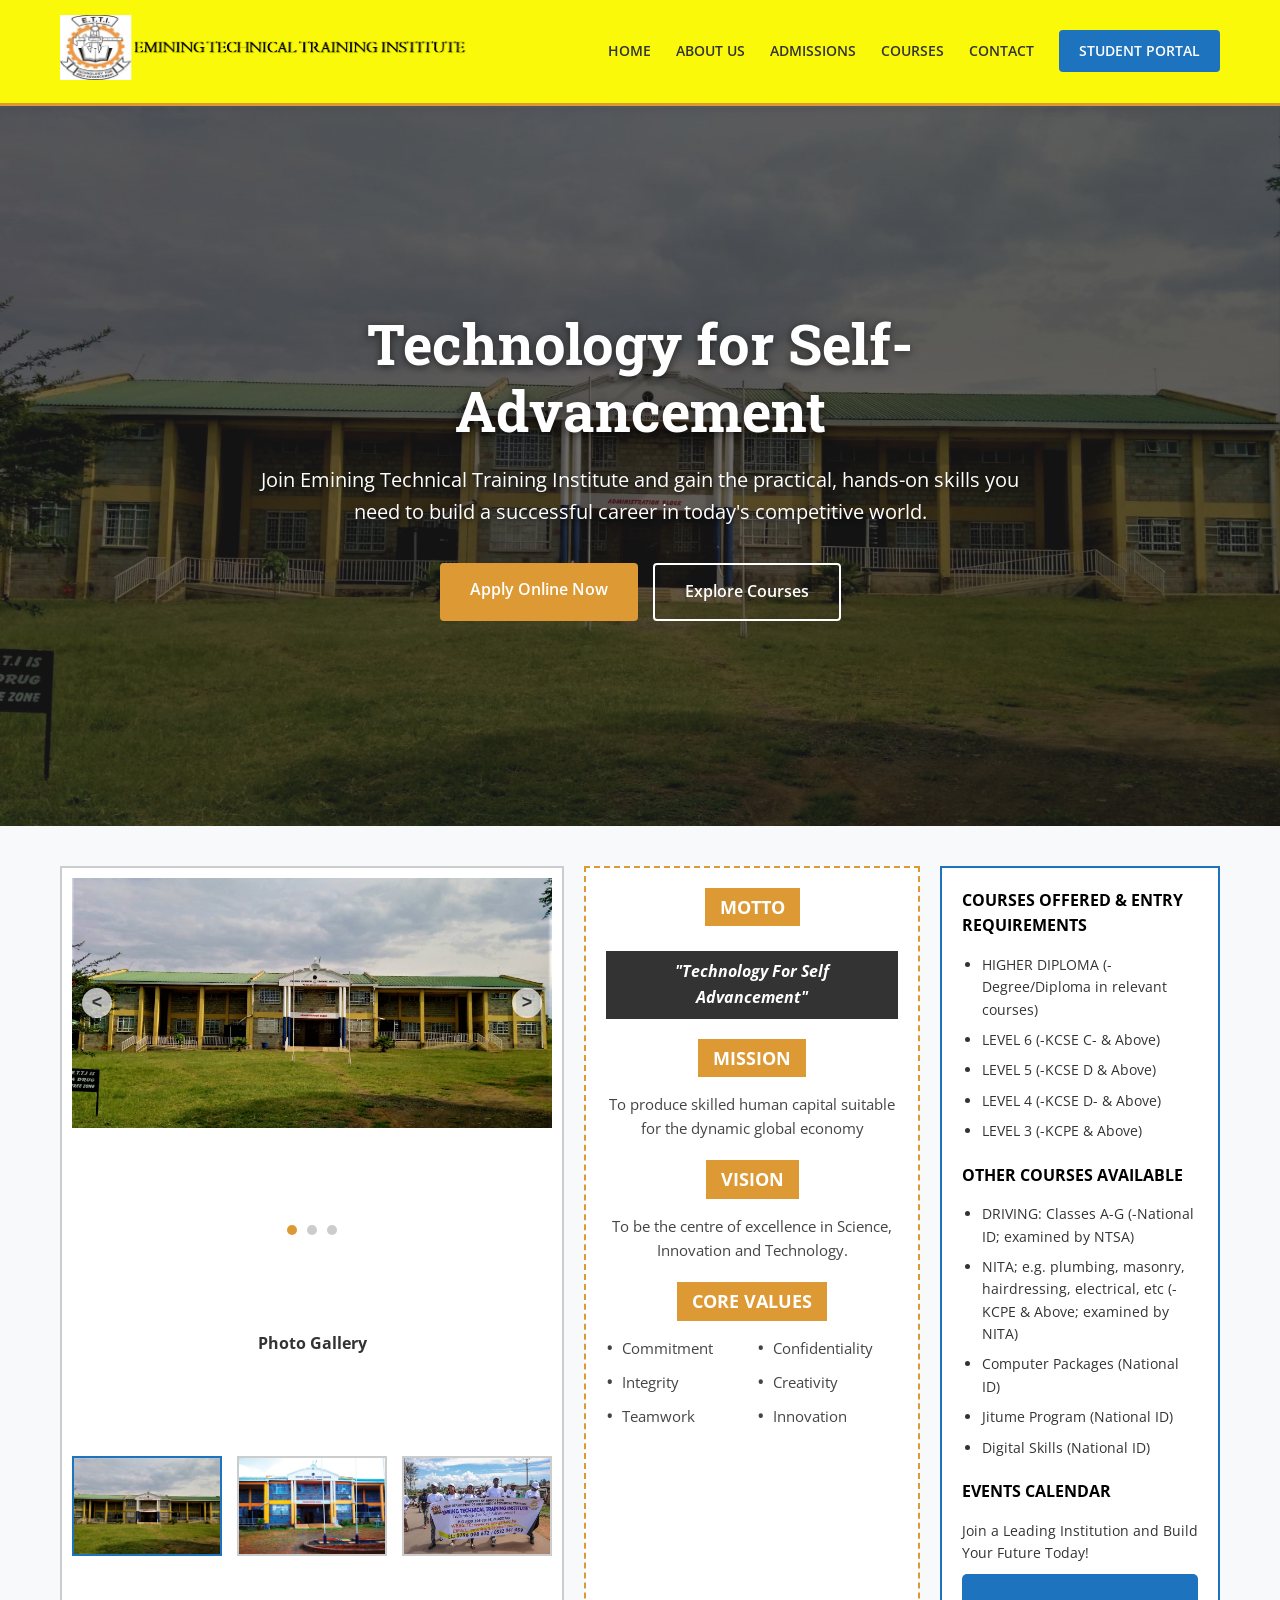
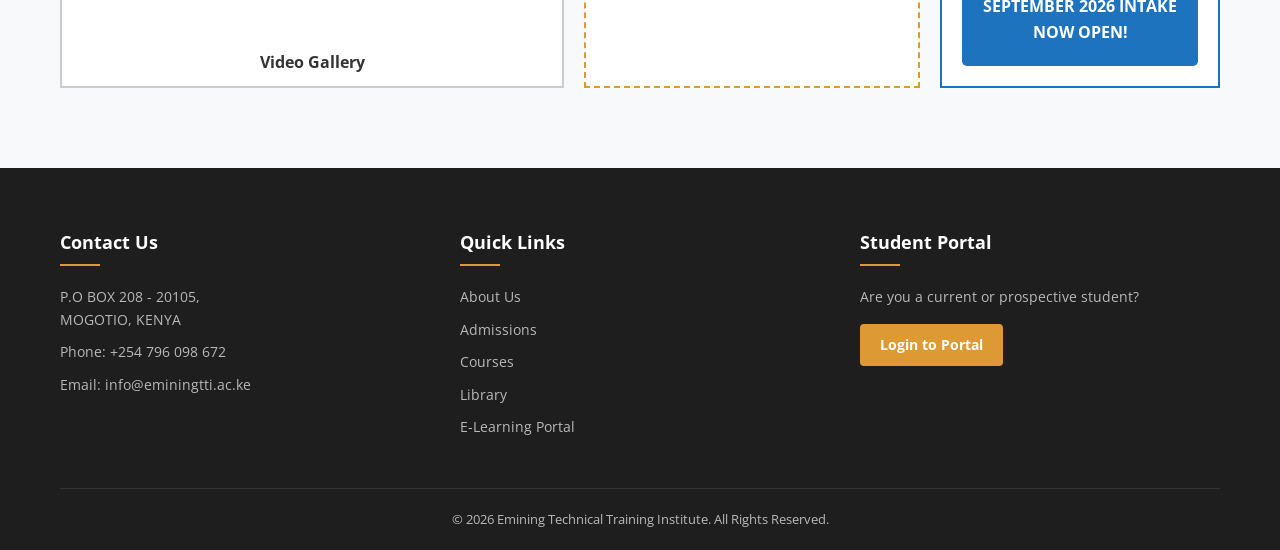
<file: index.html>
<!doctype html>
<html lang="en">
  <head>
    <meta charset="UTF-8" />
    <meta name="viewport" content="width=device-width, initial-scale=1.0" />
    <title>
      Emining Technical Training Institute | Technology for Self-Advancement
    </title>

    <!-- Google Fonts -->
    <link rel="preconnect" href="https://fonts.googleapis.com" />
    <link rel="preconnect" href="https://fonts.gstatic.com" crossorigin />
    <link
      href="https://fonts.googleapis.com/css2?family=Open+Sans:wght@400;600;700&family=Roboto+Slab:wght@500;700&display=swap"
      rel="stylesheet"
    />

    <!-- External CSS -->
    <link rel="stylesheet" href="assets/style.css" />

    <!-- Custom inline styles for the new layout -->
    <style>
      .info-grid {
        display: grid;
        grid-template-columns: 1fr 1.2fr 1fr;
        gap: 20px;
        margin-bottom: 40px;
      }

      /* Left Column - Image Slider */
      .image-slider-box {
        background: #fff;
        border: 2px solid #ccc;
        padding: 10px;
        position: relative;
        display: flex;
        flex-direction: column;
        justify-content: space-between;
      }
      .slider-image-container {
        position: relative;
        width: 100%;
        height: 250px;
        overflow: hidden;
        background: #000;
      }
      .slider-image-container img {
        width: 100%;
        height: 100%;
        object-fit: cover;
        transition: opacity 0.3s ease;
      }
      .slider-nav {
        position: absolute;
        top: 50%;
        width: 100%;
        display: flex;
        justify-content: space-between;
        transform: translateY(-50%);
        padding: 0 10px;
      }
      .slider-nav button {
        background: rgba(255, 255, 255, 0.7);
        border: none;
        border-radius: 50%;
        width: 30px;
        height: 30px;
        font-size: 18px;
        font-weight: bold;
        cursor: pointer;
        color: #333;
      }
      .slider-nav button:hover {
        background: #fff;
      }
      .slider-dots {
        text-align: center;
        margin-top: 10px;
      }
      .slider-dots span {
        display: inline-block;
        width: 10px;
        height: 10px;
        background: #ccc;
        border-radius: 50%;
        margin: 0 3px;
        cursor: pointer;
      }
      .slider-dots span.active {
        background: var(--primary-gold);
      }
      .slider-caption {
        text-align: center;
        font-weight: bold;
        margin-top: 10px;
        color: #333;
      }

      /* Middle Column - Mission/Vision */
      .mission-vision-box {
        border: 2px dashed var(--primary-gold);
        padding: 20px;
        background: #fff;
      }
      .mv-section {
        margin-bottom: 20px;
        text-align: center;
      }
      .mv-title {
        background: var(--primary-gold);
        color: #fff;
        padding: 5px 15px;
        font-weight: bold;
        font-size: 18px;
        display: inline-block;
        margin-bottom: 15px;
        text-transform: uppercase;
      }
      .mv-text {
        font-size: 15px;
        color: #444;
        line-height: 1.6;
        margin-bottom: 10px;
      }
      .mv-motto {
        background: #333;
        color: #fff;
        padding: 8px 15px;
        display: inline-block;
        font-weight: bold;
        font-size: 16px;
        font-style: italic;
        margin-top: 10px;
      }
      .core-values-list {
        list-style: none;
        padding: 0;
        display: grid;
        grid-template-columns: 1fr 1fr;
        gap: 10px;
        text-align: left;
        max-width: 300px;
        margin: 0 auto;
      }
      .core-values-list li {
        font-size: 15px;
        color: #444;
        display: flex;
        align-items: center;
      }
      .core-values-list li::before {
        content: "•";
        color: #444;
        font-size: 20px;
        margin-right: 8px;
        line-height: 1;
      }

      /* Right Column - Requirements */
      .requirements-box {
        border: 2px solid #1e73be;
        padding: 20px;
        background: #fff;
      }
      .requirements-box h3 {
        font-size: 16px;
        color: #000;
        margin-bottom: 15px;
        text-transform: uppercase;
        font-weight: bold;
      }
      .requirements-box ul {
        list-style: disc;
        padding-left: 20px;
        margin-bottom: 20px;
      }
      .requirements-box ul li {
        font-size: 14px;
        margin-bottom: 8px;
        color: #333;
      }
      .requirements-box p {
        font-size: 14px;
        margin-bottom: 10px;
      }

      /* Gallery Bottom */
      .bottom-gallery {
        display: flex;
        justify-content: center;
        gap: 15px;
        margin-top: 20px;
      }
      .bottom-gallery img {
        width: 150px;
        height: 100px;
        object-fit: cover;
        border: 2px solid #ccc;
        cursor: pointer;
        transition: border-color 0.3s;
      }
      .bottom-gallery img:hover,
      .bottom-gallery img.active {
        border-color: #1e73be;
      }

      @media (max-width: 992px) {
        .info-grid {
          grid-template-columns: 1fr;
        }
      }
    </style>
  </head>
  <body>
    <!-- HEADER & NAVIGATION -->
    <header class="main-header">
      <div class="container header-content">
        <div class="logo-area">
          <a href="index.html">
            <img
              src="assets/logo.png"
              alt="Emining Technical Training Institute Logo"
            />
          </a>
        </div>

        <div class="menu-toggle" id="mobile-menu">☰</div>

        <nav class="main-nav" id="nav-menu">
          <a href="index.html">Home</a>
          <a href="includes/about.html">About Us</a>
          <a href="includes/admissions.html">Admissions</a>
          <a href="includes/courses.html">Courses</a>
          <a href="includes/contact.html">Contact</a>
          <a href="student-portal/login.php" class="btn-portal"
            >Student Portal</a
          >
        </nav>
      </div>
    </header>

    <!-- HERO SECTION -->
    <section class="hero">
      <div class="hero-bg-slides" id="heroSlides">
        <div
          class="slide active"
          style="background-image: url(&quot;assets/campus.jpg&quot;)"
        ></div>
        <div
          class="slide"
          style="background-image: url(&quot;assets/campus1.jpg&quot;)"
        ></div>
        <div
          class="slide"
          style="background-image: url(&quot;assets/campus2.jpg&quot;)"
        ></div>
      </div>

      <div class="hero-content">
        <h1>Technology for Self-Advancement</h1>
        <p>
          Join Emining Technical Training Institute and gain the practical,
          hands-on skills you need to build a successful career in today's
          competitive world.
        </p>
        <div class="hero-buttons">
          <a
            href="includes/admissions.html"
            class="btn btn-primary"
            style="text-decoration: none; display: inline-block"
            >Apply Online Now</a
          >
          <a
            href="includes/courses.html"
            class="btn btn-secondary"
            style="text-decoration: none; display: inline-block"
            >Explore Courses</a
          >
        </div>
      </div>
    </section>

    <!-- NEW MAIN CONTENT GRID-->
    <section
      class="welcome-section"
      style="padding: 40px 0; background: #f8f9fa"
    >
      <div class="container">
        <div class="info-grid">
          <!-- LEFT COLUMN: IMAGE SLIDER -->
          <div class="image-slider-box">
            <div class="slider-image-container">
              <img
                id="mainSliderImage"
                src="assets/campus.jpg"
                alt="Campus Image"
              />
              <div class="slider-nav">
                <button onclick="prevImage()">&lt;</button>
                <button onclick="nextImage()">&gt;</button>
              </div>
            </div>
            <div class="slider-dots" id="sliderDots">
              <span class="active" onclick="setImage(0)"></span>
              <span onclick="setImage(1)"></span>
              <span onclick="setImage(2)"></span>
            </div>
            <div class="slider-caption">Photo Gallery</div>

            <div class="bottom-gallery">
              <img
                src="assets/campus.jpg"
                class="active"
                onclick="setImage(0)"
                alt="Thumb 1"
              />
              <img
                src="assets/campus1.jpg"
                onclick="setImage(1)"
                alt="Thumb 2"
              />
              <img
                src="assets/campus2.jpg"
                onclick="setImage(2)"
                alt="Thumb 3"
              />
            </div>
            <div class="slider-caption" style="margin-top: 15px">
              Video Gallery
            </div>
          </div>

          <!-- MIDDLE COLUMN: MOTTO, MISSION, VISION, VALUES -->
          <div class="mission-vision-box">
            <div class="mv-section">
              <div class="mv-title">Motto</div>
              <br />
              <div class="mv-motto">"Technology For Self Advancement"</div>
            </div>

            <div class="mv-section">
              <div class="mv-title">Mission</div>
              <p class="mv-text">
                To produce skilled human capital suitable for the dynamic global
                economy
              </p>
            </div>

            <div class="mv-section">
              <div class="mv-title">Vision</div>
              <p class="mv-text">
                To be the centre of excellence in Science, Innovation and
                Technology.
              </p>
            </div>

            <div class="mv-section">
              <div class="mv-title">Core Values</div>
              <ul class="core-values-list">
                <li>Commitment</li>
                <li>Confidentiality</li>
                <li>Integrity</li>
                <li>Creativity</li>
                <li>Teamwork</li>
                <li>Innovation</li>
              </ul>
            </div>
          </div>

          <!-- RIGHT COLUMN: COURSE REQUIREMENTS -->
          <div class="requirements-box">
            <h3>COURSES OFFERED & ENTRY REQUIREMENTS</h3>
            <ul>
              <li>HIGHER DIPLOMA (-Degree/Diploma in relevant courses)</li>
              <li>LEVEL 6 (-KCSE C- & Above)</li>
              <li>LEVEL 5 (-KCSE D & Above)</li>
              <li>LEVEL 4 (-KCSE D- & Above)</li>
              <li>LEVEL 3 (-KCPE & Above)</li>
            </ul>

            <h3>OTHER COURSES AVAILABLE</h3>
            <ul>
              <li>DRIVING: Classes A-G (-National ID; examined by NTSA)</li>
              <li>
                NITA; e.g. plumbing, masonry, hairdressing, electrical, etc
                (-KCPE & Above; examined by NITA)
              </li>
              <li>Computer Packages (National ID)</li>
              <li>Jitume Program (National ID)</li>
              <li>Digital Skills (National ID)</li>
            </ul>

            <h3>EVENTS CALENDAR</h3>
            <p>Join a Leading Institution and Build Your Future Today!</p>
            <!-- Placeholder for the poster -->
            <div
              style="
                background: #1e73be;
                color: white;
                padding: 20px;
                text-align: center;
                font-weight: bold;
                border-radius: 5px;
              "
            >
              SEPTEMBER 2026 INTAKE<br />NOW OPEN!
            </div>
          </div>
        </div>
      </div>
    </section>

    <!-- FOOTER -->
    <footer class="site-footer">
      <div class="container">
        <div class="footer-grid">
          <div class="footer-col">
            <h4>Contact Us</h4>
            <p>P.O BOX 208 - 20105,<br />MOGOTIO, KENYA</p>
            <p>Phone: +254 796 098 672</p>
            <p>Email: info@eminingtti.ac.ke</p>
          </div>
          <div class="footer-col">
            <h4>Quick Links</h4>
            <a href="includes/about.html">About Us</a>
            <a href="includes/admissions.html">Admissions</a>
            <a href="includes/courses.html">Courses</a>
            <a href="#">Library</a>
            <a href="student-portal/login.php">E-Learning Portal</a>
          </div>
          <div class="footer-col">
            <h4>Student Portal</h4>
            <p>Are you a current or prospective student?</p>
            <p style="margin-top: 15px">
              <a
                href="student-portal/login.php"
                style="
                  background: var(--primary-gold);
                  color: white;
                  padding: 10px 20px;
                  border-radius: 4px;
                  display: inline-block;
                  font-weight: bold;
                "
                >Login to Portal</a
              >
            </p>
          </div>
        </div>
        <div class="footer-bottom">
          <p>
            &copy; 2026 Emining Technical Training Institute. All Rights
            Reserved.
          </p>
        </div>
      </div>
    </footer>

    <!-- External JavaScript for Hero -->
    <script src="assets/script.js"></script>

    <!-- Custom JavaScript for the New Image Swiper -->
    <script>
      const images = [
        "assets/campus.jpg",
        "assets/campus1.jpg",
        "assets/campus2.jpg",
      ];
      let currentIndex = 0;

      function updateSlider() {
        // Update main image
        document.getElementById("mainSliderImage").src = images[currentIndex];

        // Update dots
        const dots = document.getElementById("sliderDots").children;
        for (let i = 0; i < dots.length; i++) {
          dots[i].classList.remove("active");
        }
        dots[currentIndex].classList.add("active");

        // Update thumbnails
        const thumbs = document.querySelectorAll(".bottom-gallery img");
        thumbs.forEach((img, index) => {
          img.classList.remove("active");
          if (index === currentIndex) {
            img.classList.add("active");
          }
        });
      }

      function nextImage() {
        currentIndex = (currentIndex + 1) % images.length;
        updateSlider();
      }

      function prevImage() {
        currentIndex = (currentIndex - 1 + images.length) % images.length;
        updateSlider();
      }

      function setImage(index) {
        currentIndex = index;
        updateSlider();
      }
    </script>
  </body>
</html>
</file>
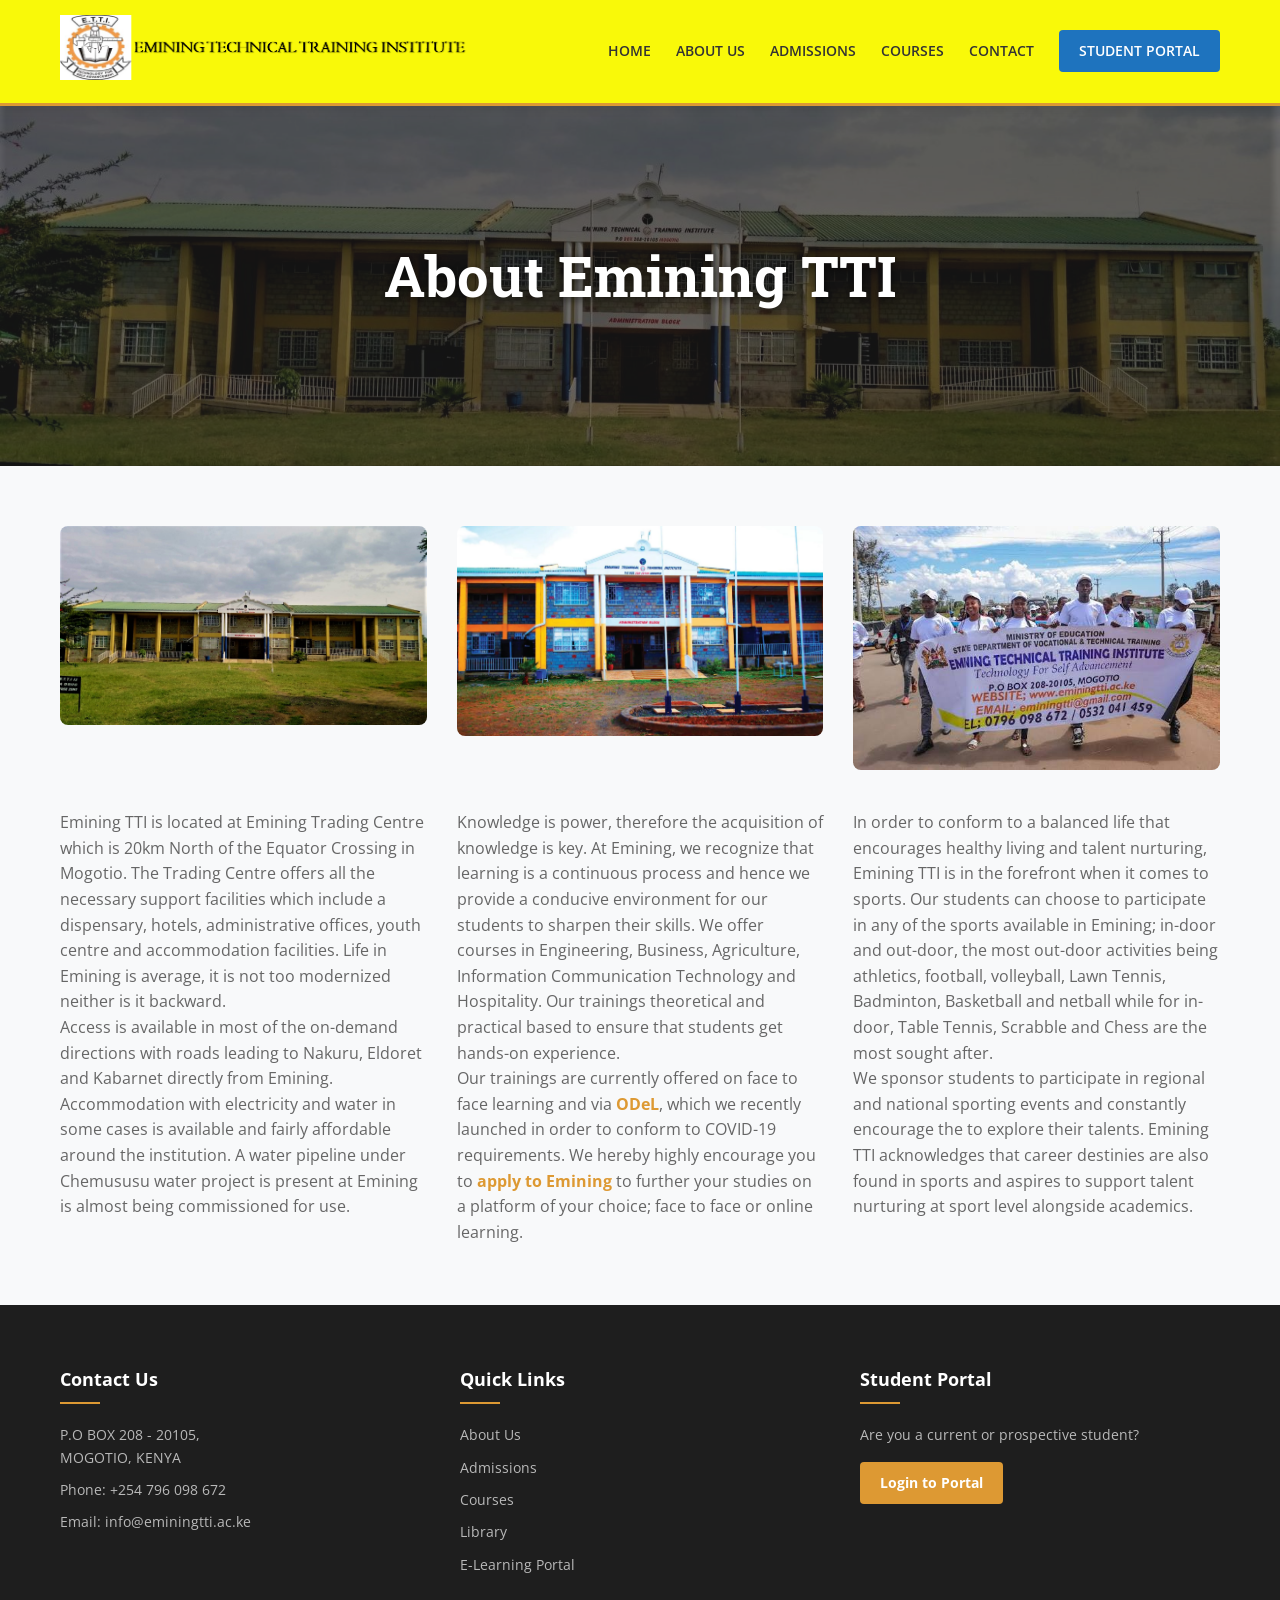
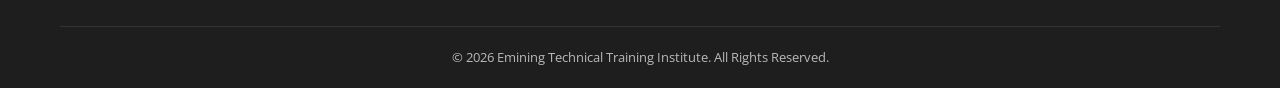
<file: includes/about.html>
<!DOCTYPE html>
<html lang="en">
<head>
    <meta charset="UTF-8">
    <meta name="viewport" content="width=device-width, initial-scale=1.0">
    <title>About Us | Emining Technical Training Institute</title>
    
    <link rel="preconnect" href="https://fonts.googleapis.com">
    <link rel="preconnect" href="https://fonts.gstatic.com" crossorigin>
    <link href="https://fonts.googleapis.com/css2?family=Open+Sans:wght@400;600;700&family=Roboto+Slab:wght@500;700&display=swap" rel="stylesheet">

    <!-- External CSS (../ goes up one folder level to assets) -->
    <link rel="stylesheet" href="../assets/style.css">
</head>
<body>

    <header class="main-header">
        <div class="container header-content">
            <div class="logo-area">
                <a href="../index.html">
                    <img src="../assets/logo.png" alt="Emining Technical Training Institute Logo">
                </a>
            </div>
            
            <div class="menu-toggle" id="mobile-menu">☰</div>

            <nav class="main-nav" id="nav-menu">
                <a href="../index.html">Home</a>
                <a href="about.html">About Us</a>
                <a href="admissions.html">Admissions</a>
                <a href="courses.html">Courses</a>
                <a href="contact.html">Contact</a>
                <a href="../student-portal/login.php" class="btn-portal">Student Portal</a>
            </nav>
        </div>
    </header>

    <section class="hero" style="height: 40vh; min-height: 300px;">
        <div class="hero-bg-slides">
            <div class="slide active" style="background-image: url('../assets/campus.jpg');"></div>
        </div>
        <div class="hero-content">
            <h1>About Emining TTI</h1>
        </div>
    </section>

    <section class="welcome-section" style="padding: 60px 0;">
        <div class="container">
            <div class="card-grid" style="grid-template-columns: repeat(auto-fit, minmax(300px, 1fr)); margin-bottom: 40px;">
                <img src="../assets/campus.jpg" alt="Emining Campus" style="width: 100%; border-radius: 8px; object-fit: cover;">
                <img src="../assets/campus1.jpg" alt="Engineering Workshop" style="width: 100%; border-radius: 8px; object-fit: cover;">
                <img src="../assets/campus2.jpg" alt="Sports and Activities" style="width: 100%; border-radius: 8px; object-fit: cover;">
            </div>

            <div style="display: grid; grid-template-columns: repeat(auto-fit, minmax(300px, 1fr)); gap: 30px; color: var(--text-muted);">
                <div>
                    <p>Emining TTI is located at Emining Trading Centre which is 20km North of the Equator Crossing in Mogotio. The Trading Centre offers all the necessary support facilities which include a dispensary, hotels, administrative offices, youth centre and accommodation facilities. Life in Emining is average, it is not too modernized neither is it backward.</p>
                    <p>Access is available in most of the on-demand directions with roads leading to Nakuru, Eldoret and Kabarnet directly from Emining. Accommodation with electricity and water in some cases is available and fairly affordable around the institution. A water pipeline under Chemususu water project is present at Emining is almost being commissioned for use.</p>
                </div>
                <div>
                    <p>Knowledge is power, therefore the acquisition of knowledge is key. At Emining, we recognize that learning is a continuous process and hence we provide a conducive environment for our students to sharpen their skills. We offer courses in Engineering, Business, Agriculture, Information Communication Technology and Hospitality. Our trainings theoretical and practical based to ensure that students get hands-on experience.</p>
                    <p>Our trainings are currently offered on face to face learning and via <a href="#" style="color: var(--primary-gold); font-weight: bold;">ODeL</a>, which we recently launched in order to conform to COVID-19 requirements. We hereby highly encourage you to <a href="admissions.html" style="color: var(--primary-gold); font-weight: bold;">apply to Emining</a> to further your studies on a platform of your choice; face to face or online learning.</p>
                </div>
                <div>
                    <p>In order to conform to a balanced life that encourages healthy living and talent nurturing, Emining TTI is in the forefront when it comes to sports. Our students can choose to participate in any of the sports available in Emining; in-door and out-door, the most out-door activities being athletics, football, volleyball, Lawn Tennis, Badminton, Basketball and netball while for in-door, Table Tennis, Scrabble and Chess are the most sought after.</p>
                    <p>We sponsor students to participate in regional and national sporting events and constantly encourage the to explore their talents. Emining TTI acknowledges that career destinies are also found in sports and aspires to support talent nurturing at sport level alongside academics.</p>
                </div>
            </div>
        </div>
    </section>

    <footer class="site-footer">
        <div class="container">
            <div class="footer-grid">
                <div class="footer-col">
                    <h4>Contact Us</h4>
                    <p>P.O BOX 208 - 20105,<br>MOGOTIO, KENYA</p>
                    <p>Phone: +254 796 098 672</p>
                    <p>Email: info@eminingtti.ac.ke</p>
                </div>
                <div class="footer-col">
                    <h4>Quick Links</h4>
                    <a href="about.html">About Us</a>
                    <a href="admissions.html">Admissions</a>
                    <a href="courses.html">Courses</a>
                    <a href="#">Library</a>
                    <a href="../student-portal/login.php">E-Learning Portal</a>
                </div>
                <div class="footer-col">
                    <h4>Student Portal</h4>
                    <p>Are you a current or prospective student?</p>
                    <p style="margin-top: 15px;">
                        <a href="../student-portal/login.php" style="background: var(--primary-gold); color: white; padding: 10px 20px; border-radius: 4px; display: inline-block; font-weight: bold;">Login to Portal</a>
                    </p>
                </div>
            </div>
            <div class="footer-bottom">
                <p>&copy; 2026 Emining Technical Training Institute. All Rights Reserved.</p>
            </div>
        </div>
    </footer>

    <script src="../assets/script.js"></script>
</body>
</html>
</file>
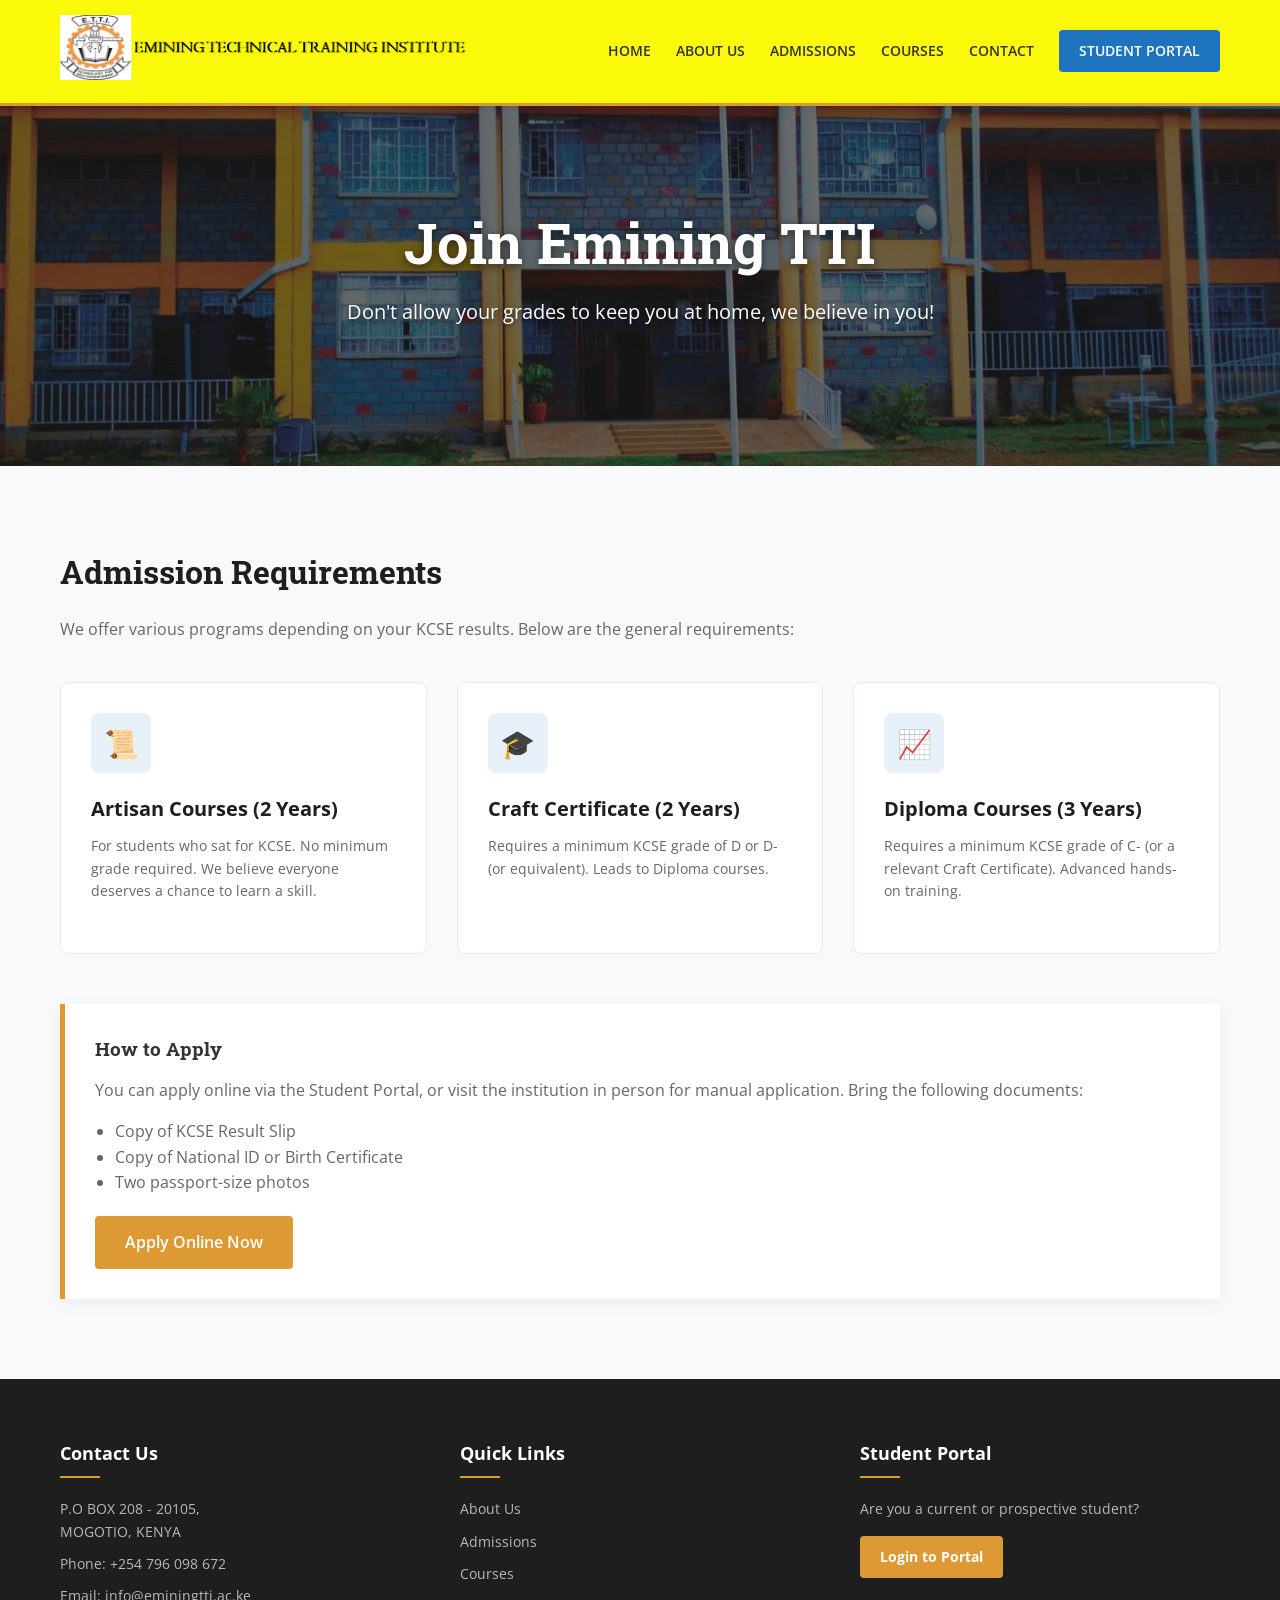
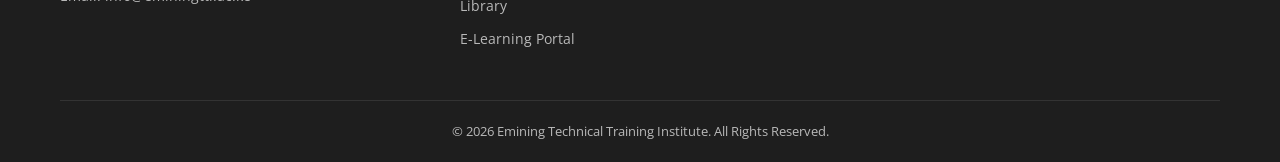
<file: includes/admissions.html>
<!DOCTYPE html>
<html lang="en">
<head>
    <meta charset="UTF-8">
    <meta name="viewport" content="width=device-width, initial-scale=1.0">
    <title>Admissions | Emining Technical Training Institute</title>
    
    <link rel="preconnect" href="https://fonts.googleapis.com">
    <link rel="preconnect" href="https://fonts.gstatic.com" crossorigin>
    <link href="https://fonts.googleapis.com/css2?family=Open+Sans:wght@400;600;700&family=Roboto+Slab:wght@500;700&display=swap" rel="stylesheet">

    <link rel="stylesheet" href="../assets/style.css">
</head>
<body>

    <header class="main-header">
        <div class="container header-content">
            <div class="logo-area">
                <a href="../index.html">
                    <img src="../assets/logo.png" alt="Emining Technical Training Institute Logo">
                </a>
            </div>
            
            <div class="menu-toggle" id="mobile-menu">☰</div>

            <nav class="main-nav" id="nav-menu">
                <a href="../index.html">Home</a>
                <a href="about.html">About Us</a>
                <a href="admissions.html">Admissions</a>
                <a href="courses.html">Courses</a>
                <a href="contact.html">Contact</a>
                <a href="../student-portal/login.php" class="btn-portal">Student Portal</a>
            </nav>
        </div>
    </header>

    <section class="hero" style="height: 40vh; min-height: 300px;">
        <div class="hero-bg-slides">
            <div class="slide active" style="background-image: url('../assets/campus1.jpg');"></div>
        </div>
        <div class="hero-content">
            <h1>Join Emining TTI</h1>
            <p>Don't allow your grades to keep you at home, we believe in you!</p>
        </div>
    </section>

    <section class="welcome-section" style="padding: 80px 0;">
        <div class="container">
            <h2 class="section-title" style="text-align: left; margin-bottom: 20px;">Admission Requirements</h2>
            <p style="color: var(--text-muted); margin-bottom: 40px;">We offer various programs depending on your KCSE results. Below are the general requirements:</p>
            
            <div class="card-grid">
                <div class="card">
                    <div class="card-icon">📜</div>
                    <h3>Artisan Courses (2 Years)</h3>
                    <p>For students who sat for KCSE. No minimum grade required. We believe everyone deserves a chance to learn a skill.</p>
                </div>

                <div class="card">
                    <div class="card-icon">🎓</div>
                    <h3>Craft Certificate (2 Years)</h3>
                    <p>Requires a minimum KCSE grade of D or D- (or equivalent). Leads to Diploma courses.</p>
                </div>

                <div class="card">
                    <div class="card-icon">📈</div>
                    <h3>Diploma Courses (3 Years)</h3>
                    <p>Requires a minimum KCSE grade of C- (or a relevant Craft Certificate). Advanced hands-on training.</p>
                </div>
            </div>

            <div style="margin-top: 50px; padding: 30px; background-color: var(--white); border-left: 5px solid var(--primary-gold); box-shadow: 0 5px 15px rgba(0,0,0,0.05);">
                <h3 style="font-family: 'Roboto Slab', serif; margin-bottom: 15px;">How to Apply</h3>
                <p style="margin-bottom: 15px; color: var(--text-muted);">You can apply online via the Student Portal, or visit the institution in person for manual application. Bring the following documents:</p>
                <ul style="margin-left: 20px; color: var(--text-muted); margin-bottom: 20px;">
                    <li>Copy of KCSE Result Slip</li>
                    <li>Copy of National ID or Birth Certificate</li>
                    <li>Two passport-size photos</li>
                </ul>
                <a href="../student-portal/register.php" class="btn btn-primary" style="text-decoration: none; display: inline-block;">Apply Online Now</a>
            </div>
        </div>
    </section>

    <footer class="site-footer">
        <div class="container">
            <div class="footer-grid">
                <div class="footer-col">
                    <h4>Contact Us</h4>
                    <p>P.O BOX 208 - 20105,<br>MOGOTIO, KENYA</p>
                    <p>Phone: +254 796 098 672</p>
                    <p>Email: info@eminingtti.ac.ke</p>
                </div>
                <div class="footer-col">
                    <h4>Quick Links</h4>
                    <a href="about.html">About Us</a>
                    <a href="admissions.html">Admissions</a>
                    <a href="courses.html">Courses</a>
                    <a href="#">Library</a>
                    <a href="../student-portal/login.php">E-Learning Portal</a>
                </div>
                <div class="footer-col">
                    <h4>Student Portal</h4>
                    <p>Are you a current or prospective student?</p>
                    <p style="margin-top: 15px;">
                        <a href="../student-portal/login.php" style="background: var(--primary-gold); color: white; padding: 10px 20px; border-radius: 4px; display: inline-block; font-weight: bold;">Login to Portal</a>
                    </p>
                </div>
            </div>
            <div class="footer-bottom">
                <p>&copy; 2026 Emining Technical Training Institute. All Rights Reserved.</p>
            </div>
        </div>
    </footer>

    <script src="../assets/script.js"></script>
</body>
</html>
</file>
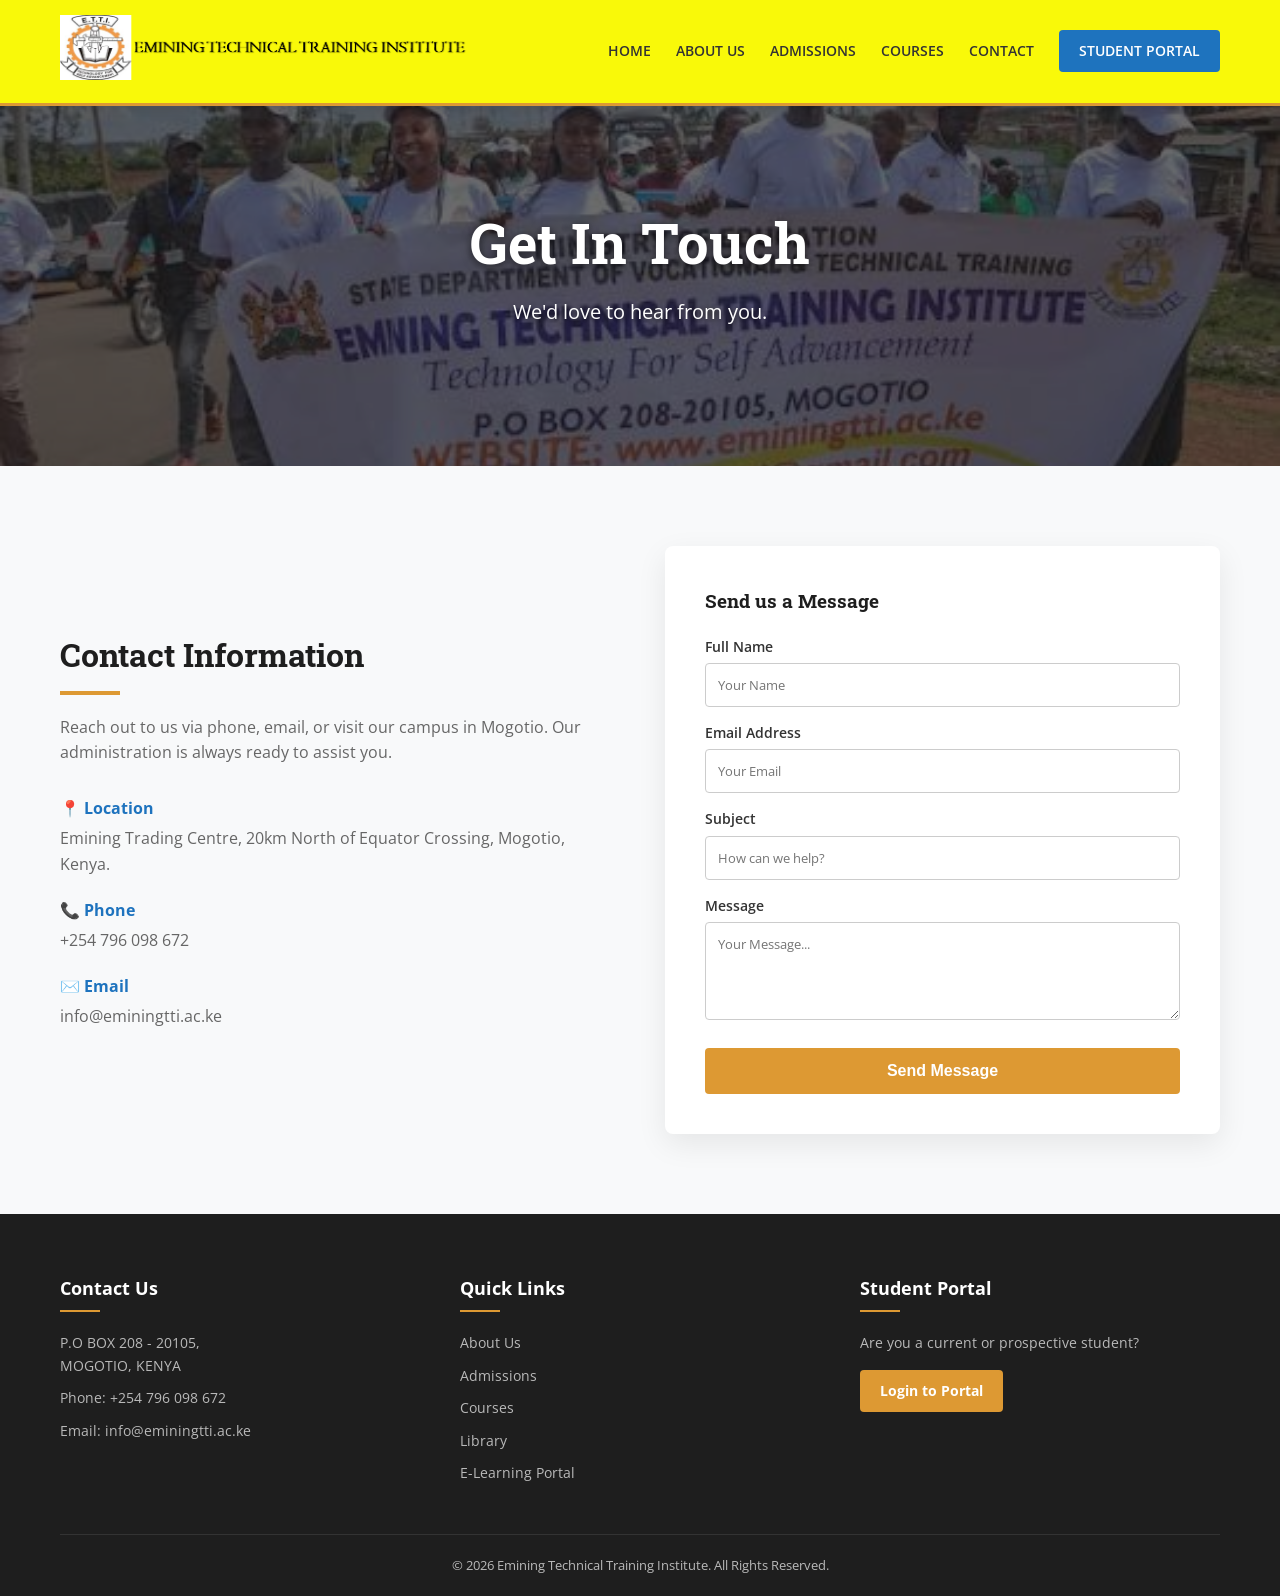
<file: includes/contact.html>
<!DOCTYPE html>
<html lang="en">
<head>
    <meta charset="UTF-8">
    <meta name="viewport" content="width=device-width, initial-scale=1.0">
    <title>Contact Us | Emining Technical Training Institute</title>
    
    <link rel="preconnect" href="https://fonts.googleapis.com">
    <link rel="preconnect" href="https://fonts.gstatic.com" crossorigin>
    <link href="https://fonts.googleapis.com/css2?family=Open+Sans:wght@400;600;700&family=Roboto+Slab:wght@500;700&display=swap" rel="stylesheet">

    <link rel="stylesheet" href="../assets/style.css">
</head>
<body>

    <header class="main-header">
        <div class="container header-content">
            <div class="logo-area">
                <a href="../index.html">
                    <img src="../assets/logo.png" alt="Emining Technical Training Institute Logo">
                </a>
            </div>
            
            <div class="menu-toggle" id="mobile-menu">☰</div>

            <nav class="main-nav" id="nav-menu">
                <a href="../index.html">Home</a>
                <a href="about.html">About Us</a>
                <a href="admissions.html">Admissions</a>
                <a href="courses.html">Courses</a>
                <a href="contact.html">Contact</a>
                <a href="../student-portal/login.php" class="btn-portal">Student Portal</a>
            </nav>
        </div>
    </header>

    <section class="hero" style="height: 40vh; min-height: 300px;">
        <div class="hero-bg-slides">
            <div class="slide active" style="background-image: url('../assets/campus2.jpg');"></div>
        </div>
        <div class="hero-content">
            <h1>Get In Touch</h1>
            <p>We'd love to hear from you.</p>
        </div>
    </section>

    <section class="welcome-section" style="padding: 80px 0;">
        <div class="container">
            <div class="welcome-grid" style="grid-template-columns: 1fr 1fr;">
                
                <div class="welcome-text">
                    <h2>Contact Information</h2>
                    <p style="margin-bottom: 30px;">Reach out to us via phone, email, or visit our campus in Mogotio. Our administration is always ready to assist you.</p>
                    
                    <div style="margin-bottom: 20px;">
                        <h4 style="color: var(--primary-blue); margin-bottom: 5px;">📍 Location</h4>
                        <p>Emining Trading Centre, 20km North of Equator Crossing, Mogotio, Kenya.</p>
                    </div>
                    
                    <div style="margin-bottom: 20px;">
                        <h4 style="color: var(--primary-blue); margin-bottom: 5px;">📞 Phone</h4>
                        <p>+254 796 098 672</p>
                    </div>
                    
                    <div style="margin-bottom: 20px;">
                        <h4 style="color: var(--primary-blue); margin-bottom: 5px;">✉️ Email</h4>
                        <p>info@eminingtti.ac.ke</p>
                    </div>
                </div>

                <div style="background: var(--white); padding: 40px; border-radius: 8px; box-shadow: 0 10px 30px rgba(0,0,0,0.08);">
                    <h3 style="font-family: 'Roboto Slab', serif; margin-bottom: 20px; color: var(--dark-bg);">Send us a Message</h3>
                    <form action="#" method="POST">
                        <div style="margin-bottom: 15px;">
                            <label style="display: block; margin-bottom: 5px; font-weight: 600; font-size: 14px;">Full Name</label>
                            <input type="text" placeholder="Your Name" style="width: 100%; padding: 12px; border: 1px solid #ccc; border-radius: 4px; font-family: 'Open Sans', sans-serif;" required>
                        </div>
                        
                        <div style="margin-bottom: 15px;">
                            <label style="display: block; margin-bottom: 5px; font-weight: 600; font-size: 14px;">Email Address</label>
                            <input type="email" placeholder="Your Email" style="width: 100%; padding: 12px; border: 1px solid #ccc; border-radius: 4px; font-family: 'Open Sans', sans-serif;" required>
                        </div>

                        <div style="margin-bottom: 15px;">
                            <label style="display: block; margin-bottom: 5px; font-weight: 600; font-size: 14px;">Subject</label>
                            <input type="text" placeholder="How can we help?" style="width: 100%; padding: 12px; border: 1px solid #ccc; border-radius: 4px; font-family: 'Open Sans', sans-serif;" required>
                        </div>
                        
                        <div style="margin-bottom: 20px;">
                            <label style="display: block; margin-bottom: 5px; font-weight: 600; font-size: 14px;">Message</label>
                            <textarea rows="4" placeholder="Your Message..." style="width: 100%; padding: 12px; border: 1px solid #ccc; border-radius: 4px; font-family: 'Open Sans', sans-serif;" required></textarea>
                        </div>
                        
                        <button type="submit" class="btn btn-primary" style="width: 100%;">Send Message</button>
                    </form>
                </div>

            </div>
        </div>
    </section>

    <footer class="site-footer">
        <div class="container">
            <div class="footer-grid">
                <div class="footer-col">
                    <h4>Contact Us</h4>
                    <p>P.O BOX 208 - 20105,<br>MOGOTIO, KENYA</p>
                    <p>Phone: +254 796 098 672</p>
                    <p>Email: info@eminingtti.ac.ke</p>
                </div>
                <div class="footer-col">
                    <h4>Quick Links</h4>
                    <a href="about.html">About Us</a>
                    <a href="admissions.html">Admissions</a>
                    <a href="courses.html">Courses</a>
                    <a href="#">Library</a>
                    <a href="../student-portal/login.php">E-Learning Portal</a>
                </div>
                <div class="footer-col">
                    <h4>Student Portal</h4>
                    <p>Are you a current or prospective student?</p>
                    <p style="margin-top: 15px;">
                        <a href="../student-portal/login.php" style="background: var(--primary-gold); color: white; padding: 10px 20px; border-radius: 4px; display: inline-block; font-weight: bold;">Login to Portal</a>
                    </p>
                </div>
            </div>
            <div class="footer-bottom">
                <p>&copy; 2026 Emining Technical Training Institute. All Rights Reserved.</p>
            </div>
        </div>
    </footer>

    <script src="../assets/script.js"></script>
</body>
</html>
</file>
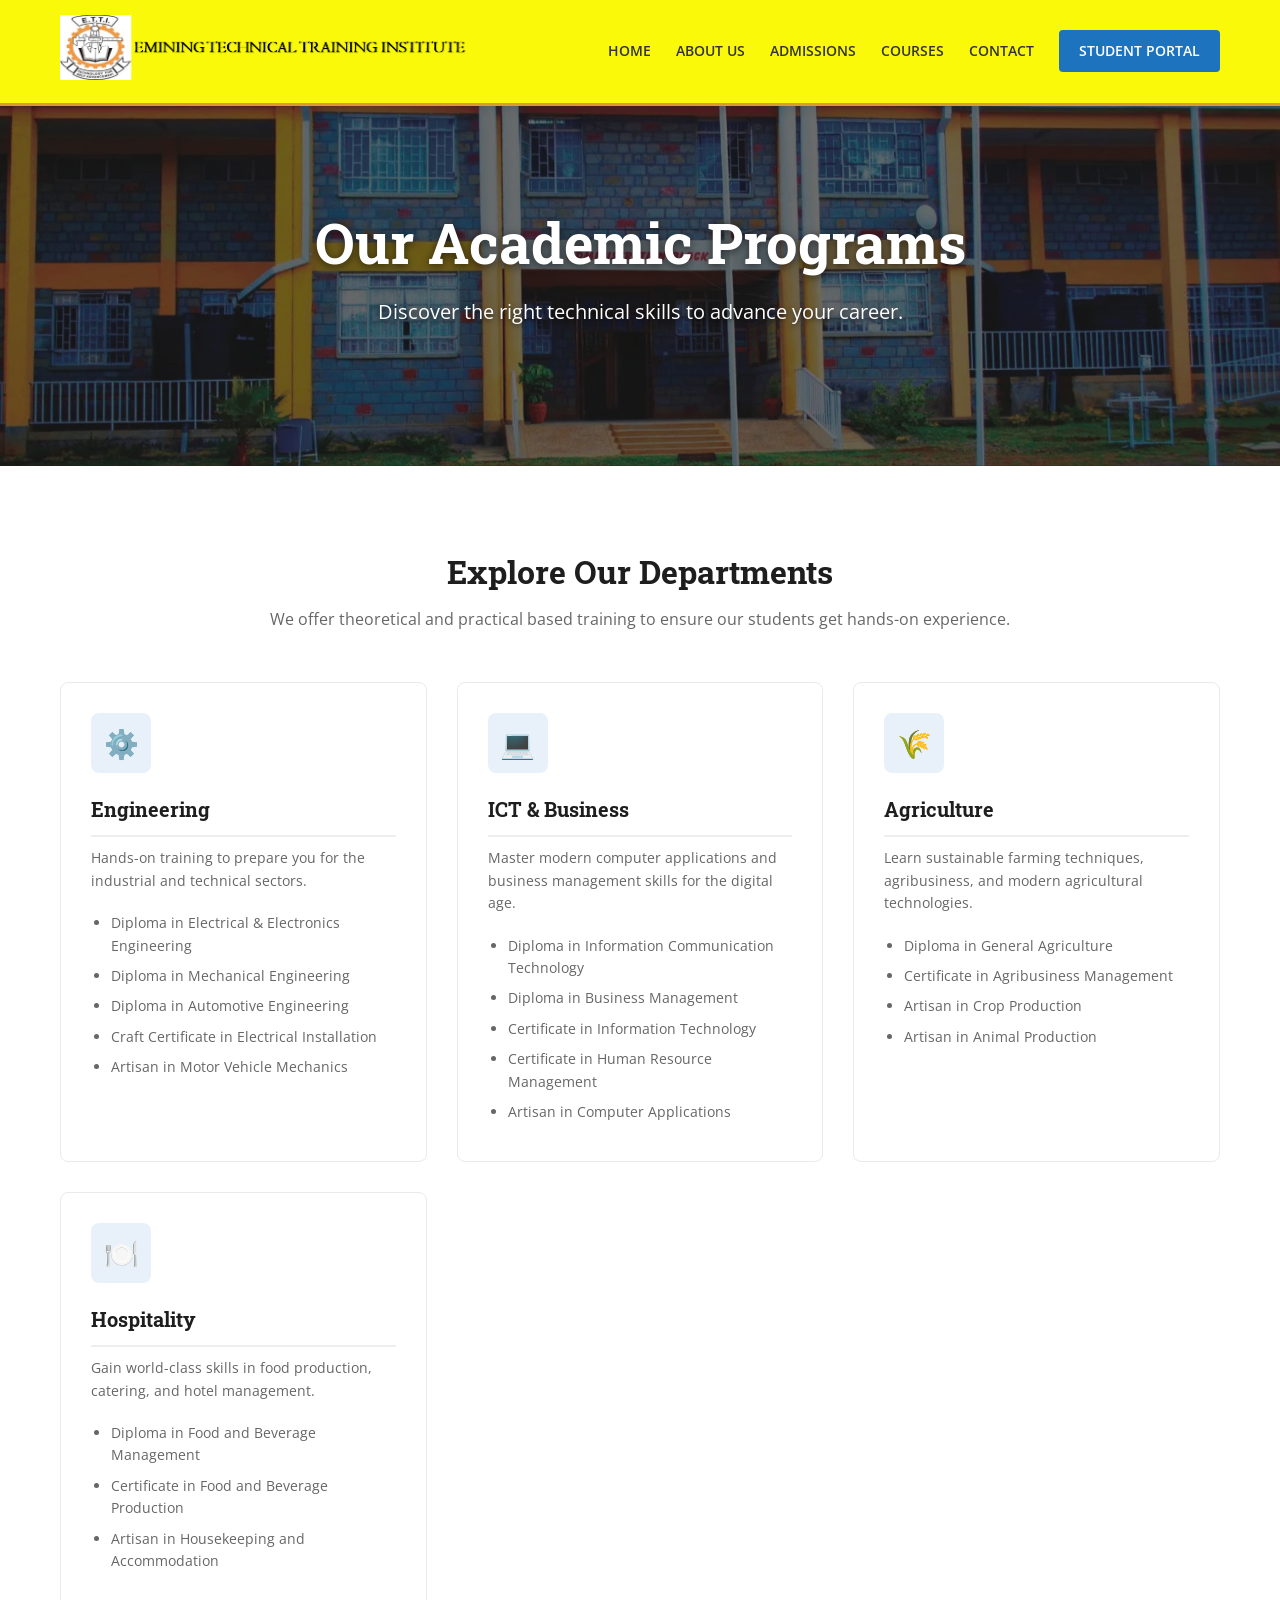
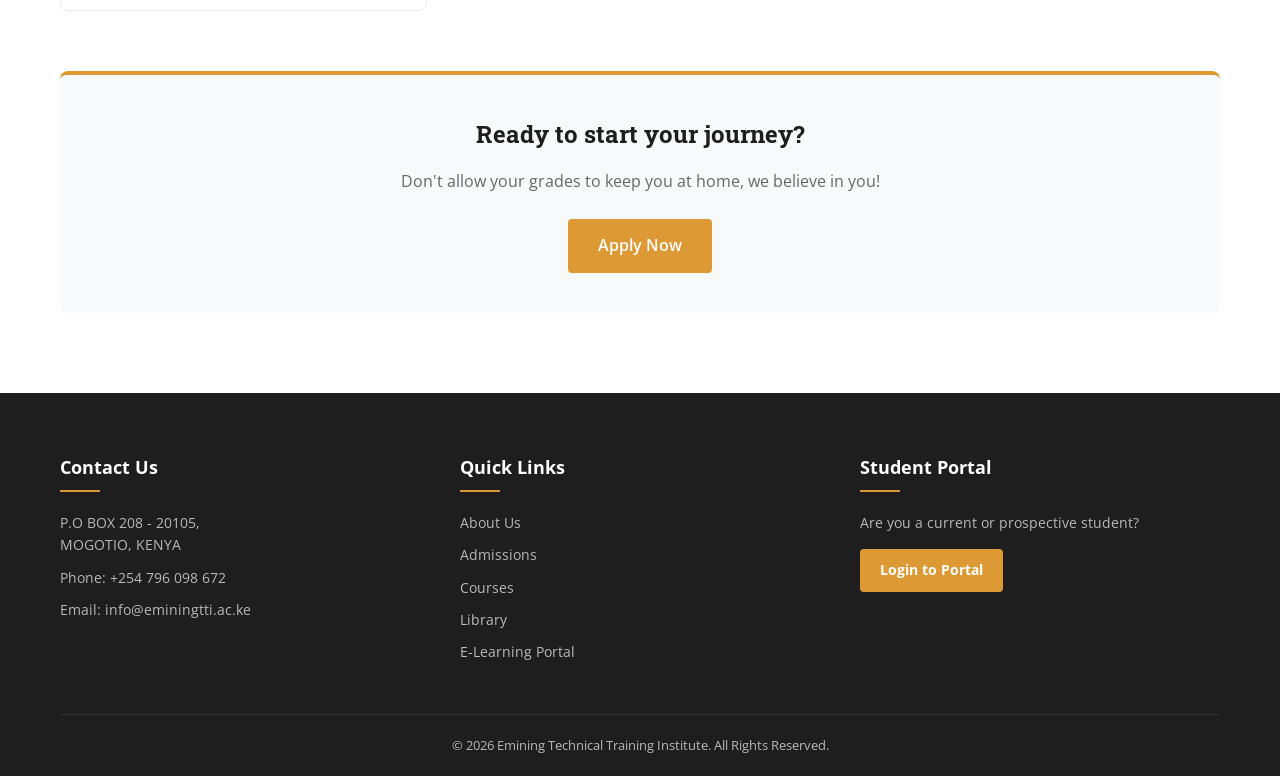
<file: includes/courses.html>
<!DOCTYPE html>
<html lang="en">
<head>
    <meta charset="UTF-8">
    <meta name="viewport" content="width=device-width, initial-scale=1.0">
    <title>Our Courses | Emining Technical Training Institute</title>
    
    <link rel="preconnect" href="https://fonts.googleapis.com">
    <link rel="preconnect" href="https://fonts.gstatic.com" crossorigin>
    <link href="https://fonts.googleapis.com/css2?family=Open+Sans:wght@400;600;700&family=Roboto+Slab:wght@500;700&display=swap" rel="stylesheet">

    <link rel="stylesheet" href="../assets/style.css">
    
    <style>
        .course-list {
            margin-top: 15px;
            padding-left: 20px;
            color: var(--text-muted);
            font-size: 14px;
        }
        .course-list li {
            margin-bottom: 8px;
        }
        .category-header {
            font-family: 'Roboto Slab', serif;
            color: var(--primary-blue);
            margin-bottom: 15px;
            border-bottom: 2px solid #eee;
            padding-bottom: 10px;
        }
    </style>
</head>
<body>

    <header class="main-header">
        <div class="container header-content">
            <div class="logo-area">
                <a href="../index.html">
                    <img src="../assets/logo.png" alt="Emining Technical Training Institute Logo">
                </a>
            </div>
            
            <div class="menu-toggle" id="mobile-menu">☰</div>

            <nav class="main-nav" id="nav-menu">
                <a href="../index.html">Home</a>
                <a href="about.html">About Us</a>
                <a href="admissions.html">Admissions</a>
                <a href="courses.html">Courses</a>
                <a href="contact.html">Contact</a>
                <a href="../student-portal/login.php" class="btn-portal">Student Portal</a>
            </nav>
        </div>
    </header>

    <section class="hero" style="height: 40vh; min-height: 300px;">
        <div class="hero-bg-slides">
            <div class="slide active" style="background-image: url('../assets/campus1.jpg');"></div>
        </div>
        <div class="hero-content">
            <h1>Our Academic Programs</h1>
            <p>Discover the right technical skills to advance your career.</p>
        </div>
    </section>

    <section class="welcome-section" style="padding: 80px 0; background-color: var(--white);">
        <div class="container">
            
            <div style="text-align: center; margin-bottom: 50px;">
                <h2 class="section-title">Explore Our Departments</h2>
                <p class="section-subtitle">We offer theoretical and practical based training to ensure our students get hands-on experience.</p>
            </div>

            <div class="card-grid">
                <div class="card">
                    <div class="card-icon">⚙️</div>
                    <h3 class="category-header">Engineering</h3>
                    <p>Hands-on training to prepare you for the industrial and technical sectors.</p>
                    <ul class="course-list">
                        <li>Diploma in Electrical & Electronics Engineering</li>
                        <li>Diploma in Mechanical Engineering</li>
                        <li>Diploma in Automotive Engineering</li>
                        <li>Craft Certificate in Electrical Installation</li>
                        <li>Artisan in Motor Vehicle Mechanics</li>
                    </ul>
                </div>

                <div class="card">
                    <div class="card-icon">💻</div>
                    <h3 class="category-header">ICT & Business</h3>
                    <p>Master modern computer applications and business management skills for the digital age.</p>
                    <ul class="course-list">
                        <li>Diploma in Information Communication Technology</li>
                        <li>Diploma in Business Management</li>
                        <li>Certificate in Information Technology</li>
                        <li>Certificate in Human Resource Management</li>
                        <li>Artisan in Computer Applications</li>
                    </ul>
                </div>

                <div class="card">
                    <div class="card-icon">🌾</div>
                    <h3 class="category-header">Agriculture</h3>
                    <p>Learn sustainable farming techniques, agribusiness, and modern agricultural technologies.</p>
                    <ul class="course-list">
                        <li>Diploma in General Agriculture</li>
                        <li>Certificate in Agribusiness Management</li>
                        <li>Artisan in Crop Production</li>
                        <li>Artisan in Animal Production</li>
                    </ul>
                </div>

                <div class="card">
                    <div class="card-icon">🍽️</div>
                    <h3 class="category-header">Hospitality</h3>
                    <p>Gain world-class skills in food production, catering, and hotel management.</p>
                    <ul class="course-list">
                        <li>Diploma in Food and Beverage Management</li>
                        <li>Certificate in Food and Beverage Production</li>
                        <li>Artisan in Housekeeping and Accommodation</li>
                    </ul>
                </div>
            </div>

            <div style="margin-top: 60px; text-align: center; background-color: var(--light-bg); padding: 40px; border-radius: 8px; border-top: 4px solid var(--primary-gold);">
                <h3 style="font-family: 'Roboto Slab', serif; font-size: 24px; margin-bottom: 15px; color: var(--dark-bg);">Ready to start your journey?</h3>
                <p style="color: var(--text-muted); margin-bottom: 25px;">Don't allow your grades to keep you at home, we believe in you!</p>
                <a href="../student-portal/register.php" class="btn btn-primary" style="text-decoration: none; display: inline-block;">Apply Now</a>
            </div>

        </div>
    </section>

    <footer class="site-footer">
        <div class="container">
            <div class="footer-grid">
                <div class="footer-col">
                    <h4>Contact Us</h4>
                    <p>P.O BOX 208 - 20105,<br>MOGOTIO, KENYA</p>
                    <p>Phone: +254 796 098 672</p>
                    <p>Email: info@eminingtti.ac.ke</p>
                </div>
                <div class="footer-col">
                    <h4>Quick Links</h4>
                    <a href="about.html">About Us</a>
                    <a href="admissions.html">Admissions</a>
                    <a href="courses.html">Courses</a>
                    <a href="#">Library</a>
                    <a href="../student-portal/login.php">E-Learning Portal</a>
                </div>
                <div class="footer-col">
                    <h4>Student Portal</h4>
                    <p>Are you a current or prospective student?</p>
                    <p style="margin-top: 15px;">
                        <a href="../student-portal/login.php" style="background: var(--primary-gold); color: white; padding: 10px 20px; border-radius: 4px; display: inline-block; font-weight: bold;">Login to Portal</a>
                    </p>
                </div>
            </div>
            <div class="footer-bottom">
                <p>&copy; 2026 Emining Technical Training Institute. All Rights Reserved.</p>
            </div>
        </div>
    </footer>

    <script src="../assets/script.js"></script>
</body>
</html>
</file>
<file: assets/style.css>
/* =========================================
   GLOBAL RESET & VARIABLES
   ========================================= */
:root {
  --primary-blue: #1e73be;
  --primary-gold: #dd9933;
  --dark-bg: #1e1e1e;
  --light-bg: #f8f9fa;
  --text-dark: #333333;
  --text-muted: #666666;
  --white: #ffffff;
  --hero-overlay: rgba(30, 30, 30, 0.65);
}

* {
  margin: 0;
  padding: 0;
  box-sizing: border-box;
}

body {
  font-family: "Open Sans", sans-serif;
  color: var(--text-dark);
  line-height: 1.6;
  background-color: var(--white);
}

a {
  text-decoration: none;
  color: inherit;
}

.container {
  max-width: 1200px;
  margin: 0 auto;
  padding: 0 20px;
}

/* =========================================
   HEADER & NAVIGATION
   ========================================= */
.main-header {
  background-color: rgb(249, 249, 9);
  box-shadow: 0 2px 10px rgba(0, 0, 0, 0.1);
  position: sticky;
  top: 0;
  z-index: 1000;
  border-bottom: 3px solid var(--primary-gold);
}

.header-content {
  display: flex;
  justify-content: space-between;
  align-items: center;
  padding: 15px 20px;
  flex-wrap: wrap;
}

.logo-area img {
  height: 65px;
  width: auto;
  max-width: 100%;
}

.main-nav {
  display: flex;
  align-items: center;
  gap: 25px;
}

.main-nav a {
  font-weight: 600;
  font-size: 14px;
  text-transform: uppercase;
  color: var(--text-dark);
  transition: color 0.3s;
}

.main-nav a:hover {
  color: var(--primary-blue);
}

.btn-portal {
  background-color: var(--primary-blue);
  color: var(--white) !important;
  padding: 10px 20px;
  border-radius: 4px;
  transition: background-color 0.3s !important;
}

.btn-portal:hover {
  background-color: #155a96 !important;
}

.menu-toggle {
  display: none;
  font-size: 28px;
  cursor: pointer;
  color: var(--text-dark);
  user-select: none;
}

/* =========================================
   HERO SECTION
   ========================================= */
.hero {
  position: relative;
  height: 80vh;
  min-height: 520px;
  display: flex;
  align-items: center;
  justify-content: center;
  text-align: center;
  color: var(--white);
  padding: 20px;
  overflow: hidden;
  background-color: var(--dark-bg);
}

.hero-bg-slides {
  position: absolute;
  top: 0;
  left: 0;
  width: 100%;
  height: 100%;
  z-index: 0;
  overflow: hidden;
}

.hero-bg-slides .slide {
  position: absolute;
  top: 0;
  left: 0;
  width: 100%;
  height: 100%;
  background-size: cover;
  background-position: center;
  background-repeat: no-repeat;
  transform: translateX(100%);
  transition: transform 1s ease-in-out;
  will-change: transform;
  z-index: 1;
}

.hero-bg-slides .slide.active {
  transform: translateX(0);
  z-index: 2;
}

.hero-bg-slides .slide.leaving {
  transform: translateX(-100%);
  z-index: 1;
}

.hero::before {
  content: "";
  position: absolute;
  top: 0;
  left: 0;
  width: 100%;
  height: 100%;
  background: var(--hero-overlay);
  z-index: 3;
  pointer-events: none;
}

.hero-content {
  position: relative;
  z-index: 4;
  max-width: 800px;
}

.hero h1 {
  font-family: "Roboto Slab", serif;
  font-size: clamp(32px, 5vw, 56px);
  line-height: 1.2;
  margin-bottom: 20px;
  text-shadow: 0 2px 10px rgba(0, 0, 0, 0.6);
}

.hero p {
  font-size: clamp(16px, 2vw, 20px);
  margin-bottom: 35px;
  text-shadow: 0 2px 5px rgba(0, 0, 0, 0.6);
}

.hero-buttons {
  display: flex;
  gap: 15px;
  justify-content: center;
  flex-wrap: wrap;
}

.btn {
  padding: 14px 30px;
  font-size: 16px;
  font-weight: 600;
  border-radius: 4px;
  cursor: pointer;
  transition: all 0.3s ease;
  border: none;
}

.btn-primary {
  background-color: var(--primary-gold);
  color: var(--white);
}

.btn-primary:hover {
  background-color: #c48728;
  transform: translateY(-2px);
}

.btn-secondary {
  background-color: transparent;
  color: var(--white);
  border: 2px solid var(--white);
}

.btn-secondary:hover {
  background-color: var(--white);
  color: var(--dark-bg);
  transform: translateY(-2px);
}

/* =========================================
   WELCOME / ABOUT SECTION
   ========================================= */
.welcome-section {
  padding: 80px 0;
  background-color: var(--light-bg);
}

.welcome-grid {
  display: grid;
  grid-template-columns: 1fr 1fr;
  gap: 50px;
  align-items: center;
}

.welcome-text h2 {
  font-family: "Roboto Slab", serif;
  font-size: 32px;
  color: var(--dark-bg);
  margin-bottom: 20px;
  position: relative;
}

.welcome-text h2::after {
  content: "";
  display: block;
  width: 60px;
  height: 4px;
  background-color: var(--primary-gold);
  margin-top: 10px;
}

.welcome-text p {
  margin-bottom: 15px;
  color: var(--text-muted);
}

.welcome-image img {
  width: 100%;
  border-radius: 8px;
  box-shadow: 0 10px 30px rgba(0, 0, 0, 0.15);
}

/* =========================================
   QUICK COURSES / ACADEMICS
   ========================================= */
.courses-section {
  padding: 80px 0;
  background-color: var(--white);
  text-align: center;
}

.section-title {
  font-family: "Roboto Slab", serif;
  font-size: 32px;
  color: var(--dark-bg);
  margin-bottom: 10px;
}

.section-subtitle {
  color: var(--text-muted);
  margin-bottom: 50px;
}

.card-grid {
  display: grid;
  grid-template-columns: repeat(auto-fit, minmax(300px, 1fr));
  gap: 30px;
}

.card {
  background: var(--white);
  border: 1px solid #eaeaea;
  border-radius: 8px;
  padding: 30px;
  text-align: left;
  transition:
    transform 0.3s,
    box-shadow 0.3s;
}

.card:hover {
  transform: translateY(-5px);
  box-shadow: 0 15px 30px rgba(0, 0, 0, 0.1);
}

.card-icon {
  width: 60px;
  height: 60px;
  background-color: rgba(30, 115, 190, 0.1);
  color: var(--primary-blue);
  display: flex;
  align-items: center;
  justify-content: center;
  font-size: 28px;
  border-radius: 8px;
  margin-bottom: 20px;
}

.card h3 {
  font-size: 20px;
  margin-bottom: 10px;
  color: var(--dark-bg);
}

.card p {
  color: var(--text-muted);
  font-size: 14px;
  margin-bottom: 20px;
}

.card-link {
  color: var(--primary-blue);
  font-weight: 600;
  font-size: 14px;
  display: inline-flex;
  align-items: center;
  gap: 5px;
}

.card-link:hover {
  text-decoration: underline;
}

/* =========================================
   FOOTER
   ========================================= */
.site-footer {
  background-color: var(--dark-bg);
  color: #b9b9b9;
  padding: 60px 0 20px;
}

.footer-grid {
  display: grid;
  grid-template-columns: repeat(3, 1fr);
  gap: 40px;
  margin-bottom: 40px;
}

.footer-col h4 {
  color: var(--white);
  font-size: 18px;
  margin-bottom: 20px;
  position: relative;
  padding-bottom: 10px;
}

.footer-col h4::after {
  content: "";
  position: absolute;
  left: 0;
  bottom: 0;
  width: 40px;
  height: 2px;
  background-color: var(--primary-gold);
}

.footer-col p,
.footer-col a {
  display: block;
  margin-bottom: 10px;
  font-size: 14px;
  transition: color 0.3s;
}

.footer-col a:hover {
  color: var(--primary-gold);
}

.footer-bottom {
  text-align: center;
  padding-top: 20px;
  border-top: 1px solid #333;
  font-size: 13px;
}

/* =========================================
   AUTH SYSTEM STYLES (Login/Register)
   ========================================= */
.auth-container {
  min-height: 100vh;
  display: flex;
  justify-content: center;
  align-items: center;
  padding: 25px 15px;
  background: #495561;
}

.auth-card,
.auth-form {
  width: 100%;
  max-width: 430px;
  background: #ffffff;
  padding: 35px;
  border-radius: 14px;
  box-shadow: 0 10px 35px rgba(15, 23, 42, 0.15);
}

.auth-card h1,
.auth-form h2 {
  text-align: center;
  color: #0f172a;
  font-size: 28px;
  margin-bottom: 10px;
}

.auth-card .subtitle,
.auth-form .subtitle {
  text-align: center;
  color: #64748b;
  font-size: 14px;
  line-height: 1.6;
  margin-bottom: 26px;
}

.auth-card label,
.auth-form label {
  display: block;
  font-size: 14px;
  font-weight: 600;
  color: #334155;
  margin-bottom: 8px;
}

.auth-card input,
.auth-form input {
  display: block;
  width: 100%;
  height: 46px;
  padding: 12px;
  margin-bottom: 20px;
  border: 1px solid #cbd5e1;
  border-radius: 7px;
  background: #ffffff;
  color: #0f172a;
  font-size: 15px;
  outline: none;
  transition:
    border-color 0.2s ease,
    box-shadow 0.2s ease;
}

.auth-card input:focus,
.auth-form input:focus {
  border-color: #2563eb;
  box-shadow: 0 0 0 3px rgba(37, 99, 235, 0.12);
}

.auth-card button,
.auth-form button {
  width: 100%;
  min-height: 46px;
  padding: 12px;
  border: none;
  border-radius: 7px;
  background-color: #14532d;
  color: #ffffff;
  font-size: 16px;
  font-weight: 600;
  cursor: pointer;
  transition:
    background-color 0.25s ease,
    transform 0.25s ease;
}

.auth-card button:hover,
.auth-form button:hover {
  background-color: #2563eb;
}

.auth-link,
.form-footer {
  text-align: center;
  font-size: 14px;
  line-height: 1.7;
  color: #64748b;
  margin-top: 20px;
}

.auth-link a,
.form-footer a {
  color: #2563eb;
  font-weight: 600;
  text-decoration: none;
}

.auth-link a:hover,
.form-footer a:hover {
  text-decoration: underline;
}

.login-logo {
  display: flex;
  justify-content: center;
  align-items: center;
  margin: 0 auto 22px;
  width: 100%;
  min-height: 75px;
}

.login-logo img {
  display: block;
  max-width: 180px;
  max-height: 85px;
  object-fit: contain;
}

.forgot-password-row {
  display: flex;
  justify-content: flex-end;
  margin-top: -8px;
  margin-bottom: 18px;
}

.forgot-password-row a {
  color: #ff315b;
  font-size: 13px;
  font-weight: 600;
  text-decoration: none;
}

.message {
  padding: 12px 14px;
  margin-bottom: 18px;
  border-radius: 7px;
  font-size: 14px;
  line-height: 1.5;
}

.message.success {
  background: #dcfce7;
  color: #166534;
  border: 1px solid #86efac;
}
.message.error {
  background: #fff1f2;
  color: #b91c1c;
  border: 1px solid #fecdd3;
}

.password-feedback {
  width: 100%;
  padding: 11px 12px;
  margin-top: -12px;
  margin-bottom: 18px;
  border-radius: 7px;
  font-size: 13px;
  line-height: 1.5;
}

.password-feedback[hidden] {
  display: none;
}
.feedback-error {
  background: #fff1f2;
  color: #b91c1c;
  border: 1px solid #fecdd3;
}
.feedback-success {
  background: #dcfce7;
  color: #166534;
  border: 1px solid #86efac;
}

.field-error {
  display: none;
  color: #b91c1c;
  font-size: 13px;
  margin-top: -12px;
  margin-bottom: 15px;
}

.field-error.visible,
.field-error.field-success {
  display: block;
}
.field-success {
  color: #166534;
}

/* =========================================
   RESPONSIVE DESIGN
   ========================================= */
@media (max-width: 900px) {
  .welcome-grid {
    grid-template-columns: 1fr;
  }
  .footer-grid {
    grid-template-columns: 1fr 1fr;
  }
}

@media (max-width: 768px) {
  .menu-toggle {
    display: block;
  }
  .main-nav {
    display: none;
    width: 100%;
    flex-direction: column;
    align-items: flex-start;
    padding-top: 20px;
    gap: 15px;
  }
  .main-nav.active {
    display: flex;
  }
}

@media (max-width: 500px) {
  .footer-grid {
    grid-template-columns: 1fr;
  }
  .hero-buttons {
    flex-direction: column;
    width: 100%;
  }
  .btn {
    width: 100%;
  }
}
</file>
